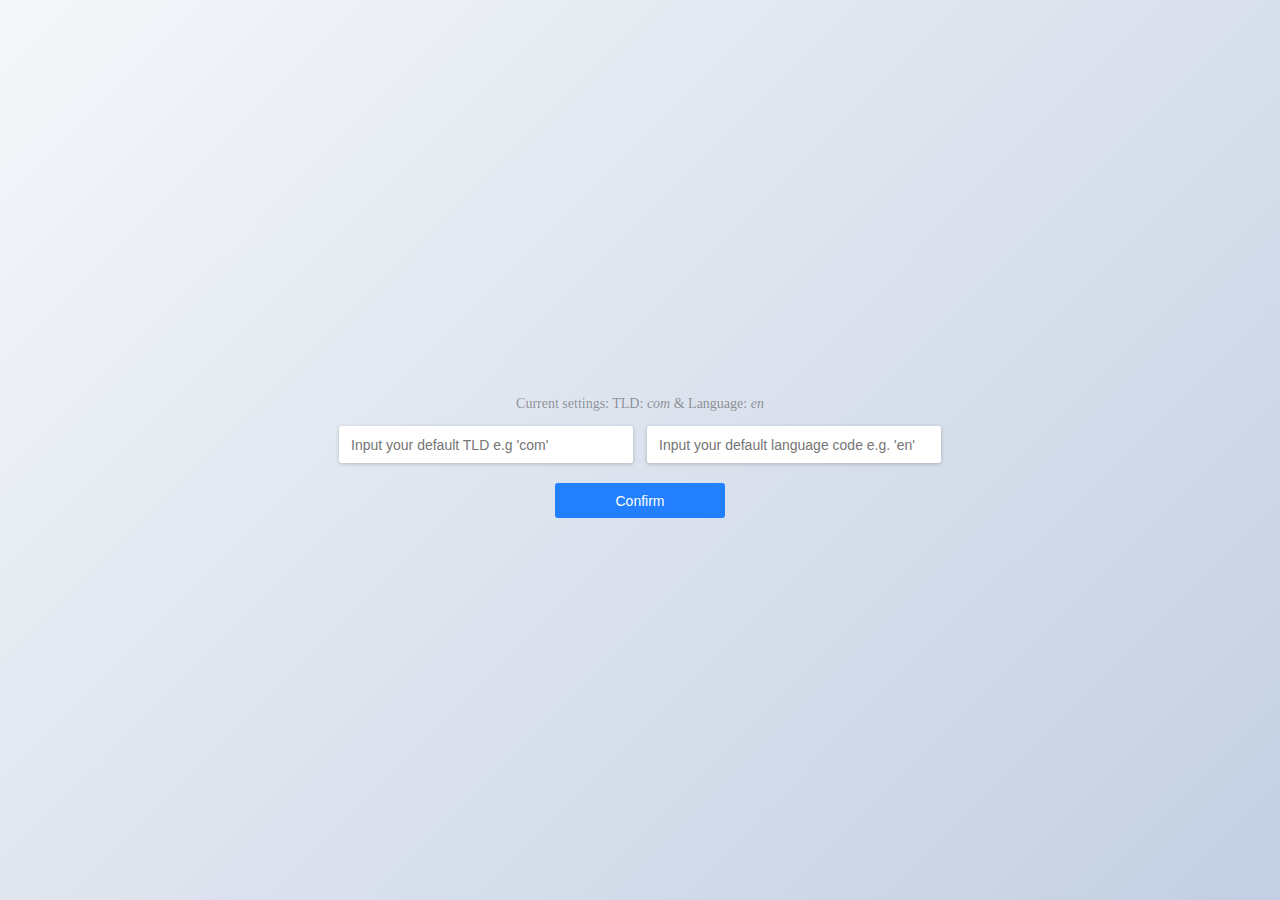
<file: extension/src/options/index.html>
<!DOCTYPE html>
<html lang="en">
	<head>
		<meta charset="UTF-8" />
		<meta name="viewport" content="width=device-width, initial-scale=1.0" />
		<meta http-equiv="X-UA-Compatible" content="ie=edge" />
		<title>Bang Options</title>
		<link rel="stylesheet" href="style.css" />
	</head>
	<body>
		<div class="app">
			<form>
				<div class="info">
					<p class="csettings">
						Current settings: TLD: <i><span class="activeTLD"></span></i> &
						Language: <i><span class="activeLang"></span></i>
					</p>
				</div>
				<div class="row">
					<input
						type="text"
						class="tld"
						placeholder="Input your default TLD e.g 'com'"
					/>
					<input
						type="text"
						class="lang"
						placeholder="Input your default language code e.g. 'en'"
						style="margin-left: 10px;"
					/>
				</div>
				<div class="confirm">
					<button class="confirmButton">Confirm</button>
				</div>
			</form>
		</div>
	</body>

	<script src="options.js"></script>
</html>
</file>
<file: extension/src/options/style.css>
html,
body {
	margin: 0;
	padding: 0;
	text-align: center;
	background-image: linear-gradient(135deg, #f5f7fa 0%, #c3cfe2 100%);
	box-sizing: border-box;
}
.app {
	width: 100%;
	height: 100vh;
	display: flex;
	justify-content: center;
	align-items: center;
	flex-direction: column;
}
p {
	font-size: 14px;
	color: rgba(0, 0, 0, 0.4);
}
input[type='text'] {
	height: 35px;
	width: 280px;
	border: none;
	border-radius: 3px;
	box-shadow: 0px 1px 4px rgba(0, 0, 0, 0.2);
	padding-left: 12px;
	font-size: 14px;
}
.confirm {
	width: 100%;
	margin-top: 20px;
	display: flex;
	justify-content: center;
}
button {
	background-color: #227fff;
	width: 170px;
	height: 35px;
	color: white;
	font-weight: 500;
	border: none;
	border-radius: 3px;
	font-size: 14px;
}
</file>
